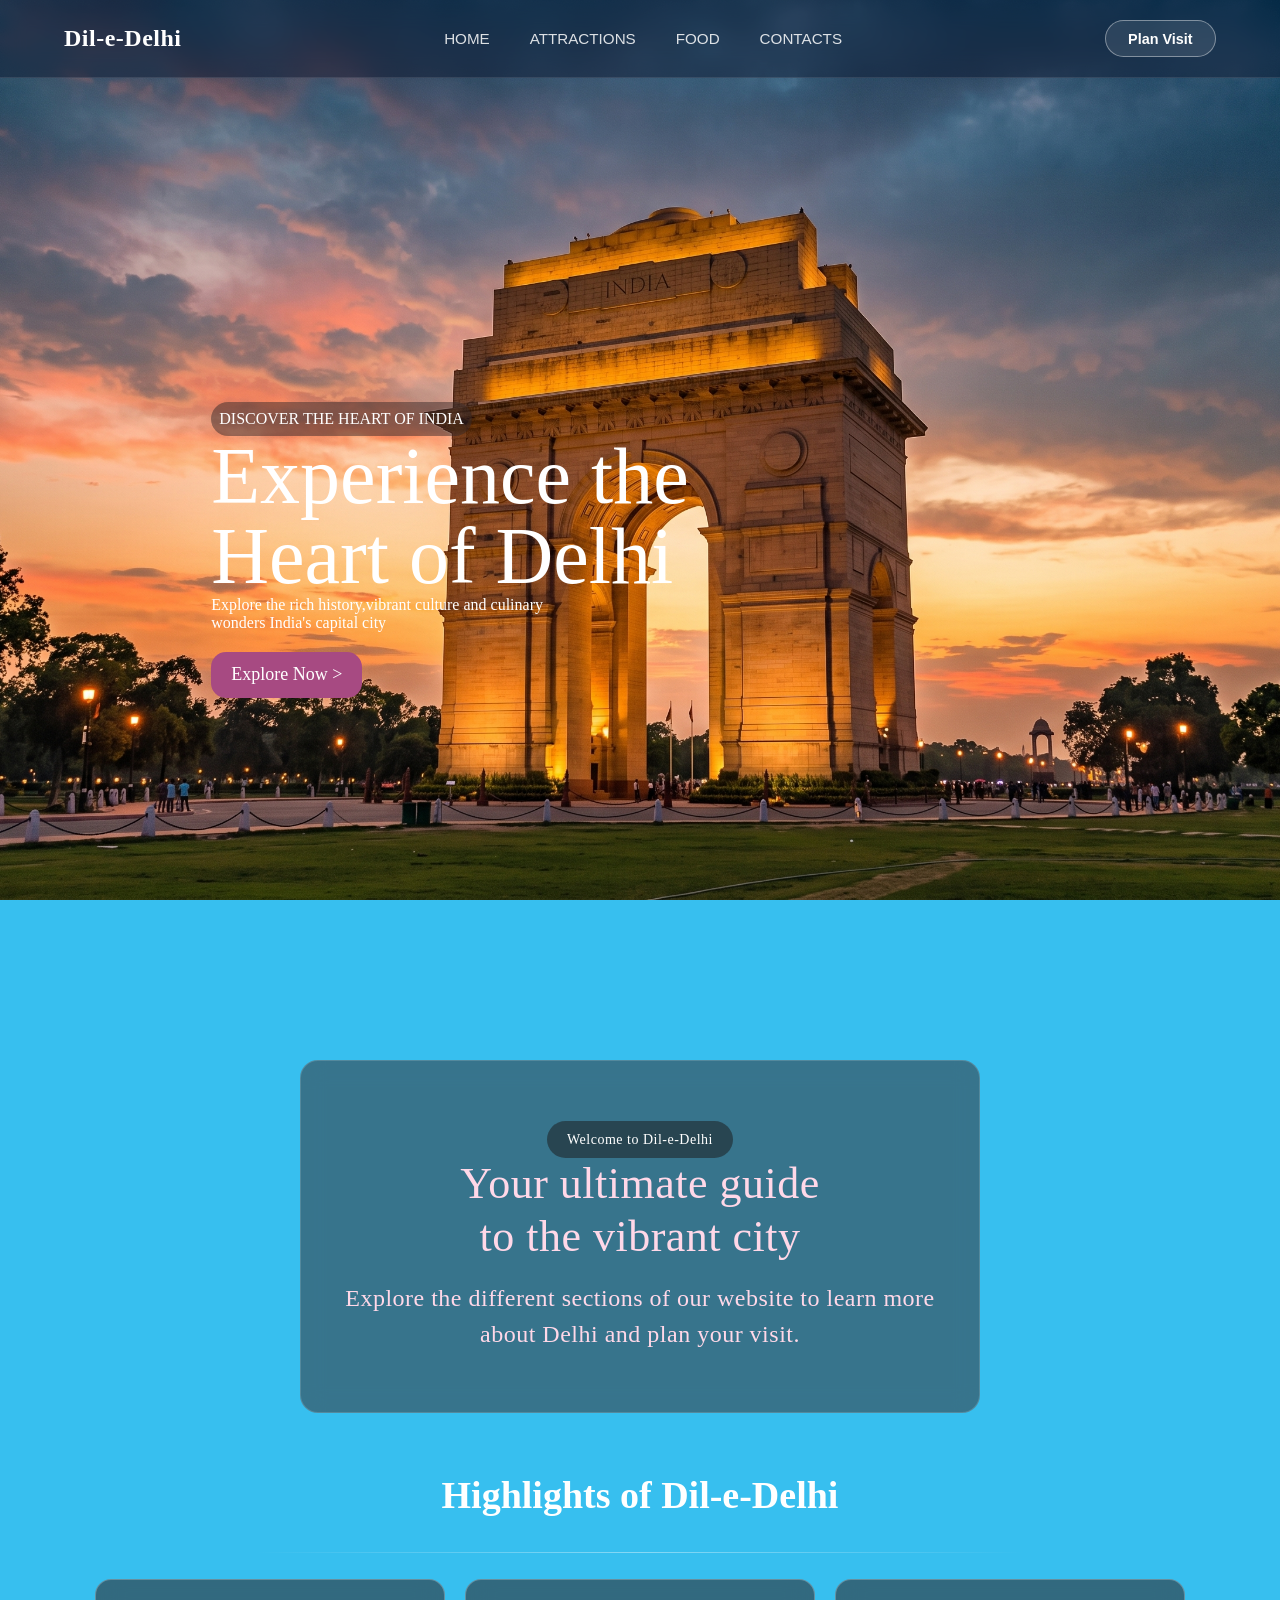
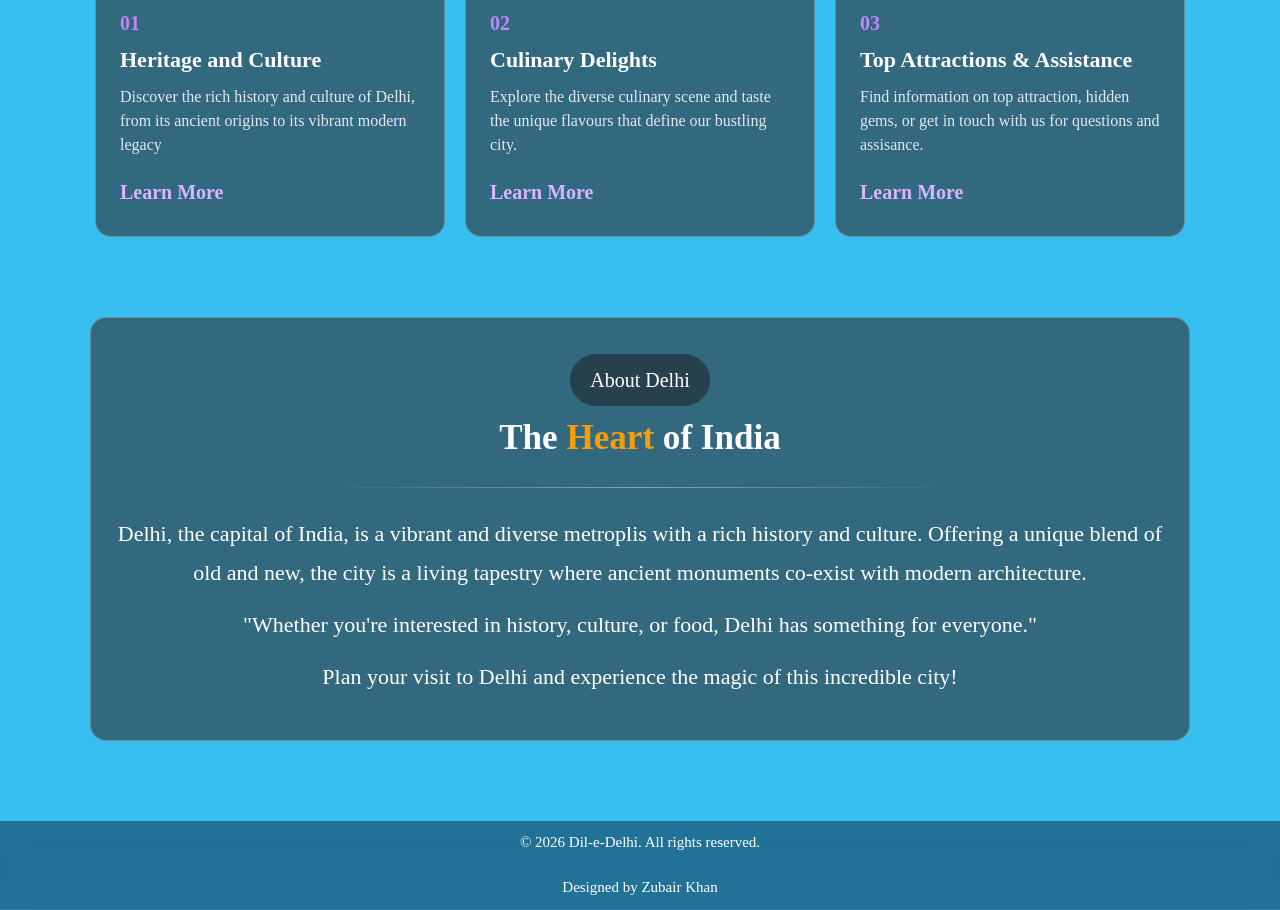
<file: index.html>
<!DOCTYPE html>
<html lang="en">
<head>
    <meta charset="UTF-8">
    <meta name="viewport" content="width=device-width, initial-scale=1.0">
    <title>Dil-e-Delhi - Home</title>
    <link rel="stylesheet" href="./CSS/style.css">
</head>
<body class="home-page">

    <header class="navbar">            
        <a class="navbar-name" href="index.html">Dil-e-Delhi</a>
        <nav class="nav-links">
        <a class="nav-link" href="index.html">HOME</a>
        <a class="nav-link" href="attractions.html">ATTRACTIONS</a>
        <a class="nav-link" href="food.html">FOOD</a>
        <a class="nav-link" href="contacts.html">CONTACTS</a>
        </nav>

        <a href="contacts.html" class="nav-btn">Plan Visit</a>
    </header>



    <section class="introduction">
        <div class="intro-text">
            <div class="intro-p">
                <p >DISCOVER THE HEART OF INDIA</p>
            </div>               
           <p id="intro-main-line">Experience the <br> 
            Heart of Delhi</p>
           <p>Explore the rich history,vibrant culture and culinary <br>
             wonders India's capital city </p>
             <a id="explr-btn" href="#home-content">Explore Now > </a>
        </div>               
        <!-- <p>Welcome to Dil-e-Delhi, your ultimate guide to exploring the vibrant city of Delhi!</p>
        <p>Discover the rich history, diverse culture, and mouth-watering cuisine that make Delhi a must-visit destination.</p>
        <p>Navigate through our website to find information on top attractions, local food spots, and how to get in touch with us.</p>
        <p>Whether you're a first-time visitor or a seasoned traveler, Dil-e-Delhi is here to help you make the most of your time in this incredible city.</p>-->
    </section> 

    <section class="home-content" id="home-content">
        <div class="Home-Hero-Banner">
            <div id="home-Hero-banner-top"><p>Welcome to Dil-e-Delhi</p></div>
            <p id="home-Hero-banner-bigger-heading">Your ultimate guide <br>
                 to the vibrant city</p>
            <p>Explore the different sections of our website to learn more about Delhi and plan your visit.</p>
            

        </div>
        <div class="highlights-section">
            <h3 id="highlights-heading">Highlights of Dil-e-Delhi</h3>
            <hr style="border: none; height: 1px; width: 60%; margin: 18px auto 26px auto; background: linear-gradient(to right, transparent, rgba(255, 255, 255, 0.4), transparent);">
            <ul class="highlights-list">
                <li>
                    <span class="highlight-mark">01</span>
                    <h3>Heritage and Culture</h3>
                    <p>Discover the rich history and culture of Delhi, from its ancient origins to its vibrant modern legacy</p>
                    <a href="attractions.html" class="highlight-link">Learn More</a>
                </li>
                <li>
                    <span class="highlight-mark">02</span>
                    <h3>Culinary Delights</h3>
                    <p>Explore the diverse culinary scene and taste the unique flavours that define our bustling city.</p>
                    <a href="food.html" class="highlight-link">Learn More</a>
                </li>
                <li>
                    <span class="highlight-mark">03</span>
                    <h3>Top Attractions & Assistance</h3>
                    <p>Find information on top attraction, hidden gems, or get in touch with us for questions and assisance.</p>
                    <a href="contacts.html" class="highlight-link">Learn More</a>
                </li>
            </ul>

        </div>
        <div class="city-intro">
            <p id="cityIntro-heading">About Delhi</p>
            <h3>The <span style="color: #f59e0b;">Heart</span> of India</h3>            
            <hr style="border: none; height: 1px; width: 60%; margin: 18px auto 26px auto; background: linear-gradient(to right, transparent, rgba(255, 255, 255, 0.4), transparent);">
            <p> Delhi, the capital of India, is a vibrant and diverse metroplis with a rich history and culture. 
                Offering a unique blend of old and new, the city is a living tapestry where ancient monuments 
                co-exist with modern architecture.</p>
            
            <p>"Whether you're interested in history, culture, or food, Delhi has something for everyone."</p>

            <p>Plan your visit to Delhi and experience the magic of this incredible city!</p>

        </div>
    </section>



    <footer>
        <p>&copy; 2026 Dil-e-Delhi. All rights reserved.</p><br>
        <p>Designed by Zubair Khan</p>
    </footer>
</body>
</html>
</file>
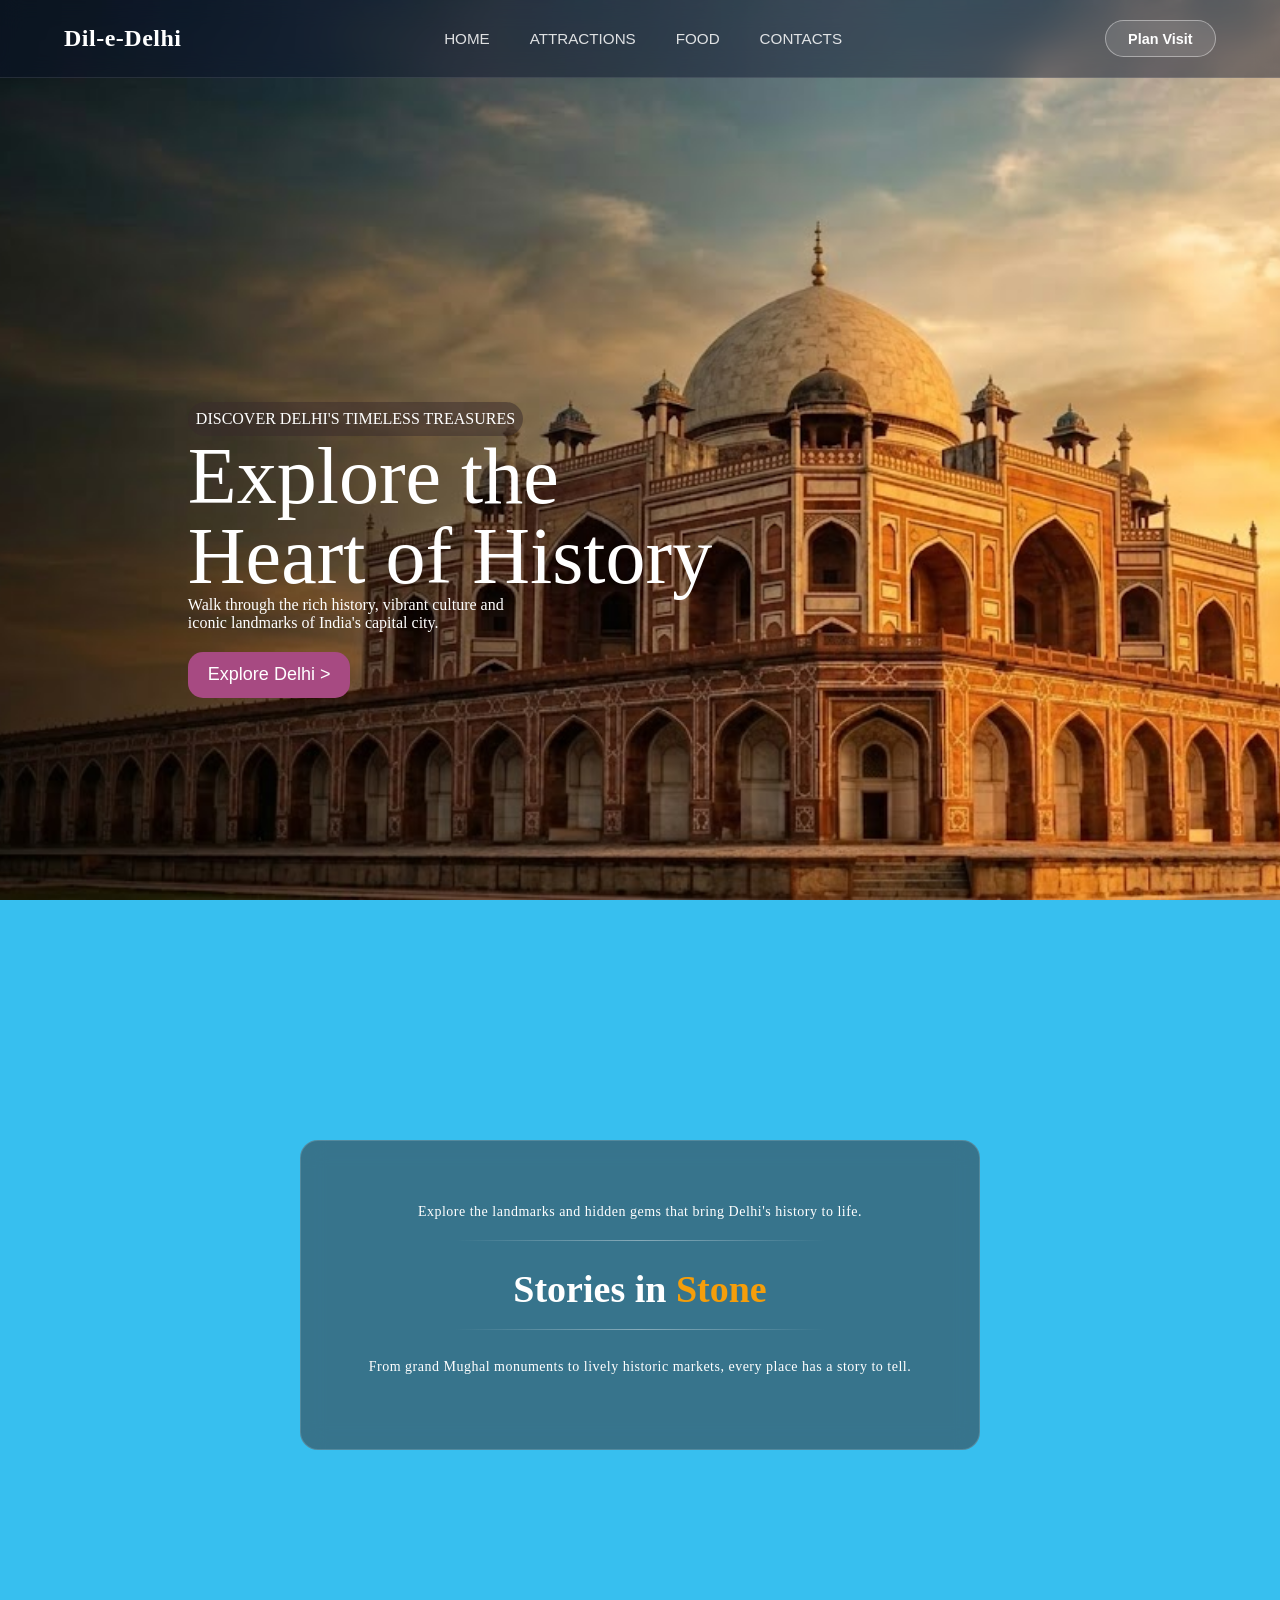
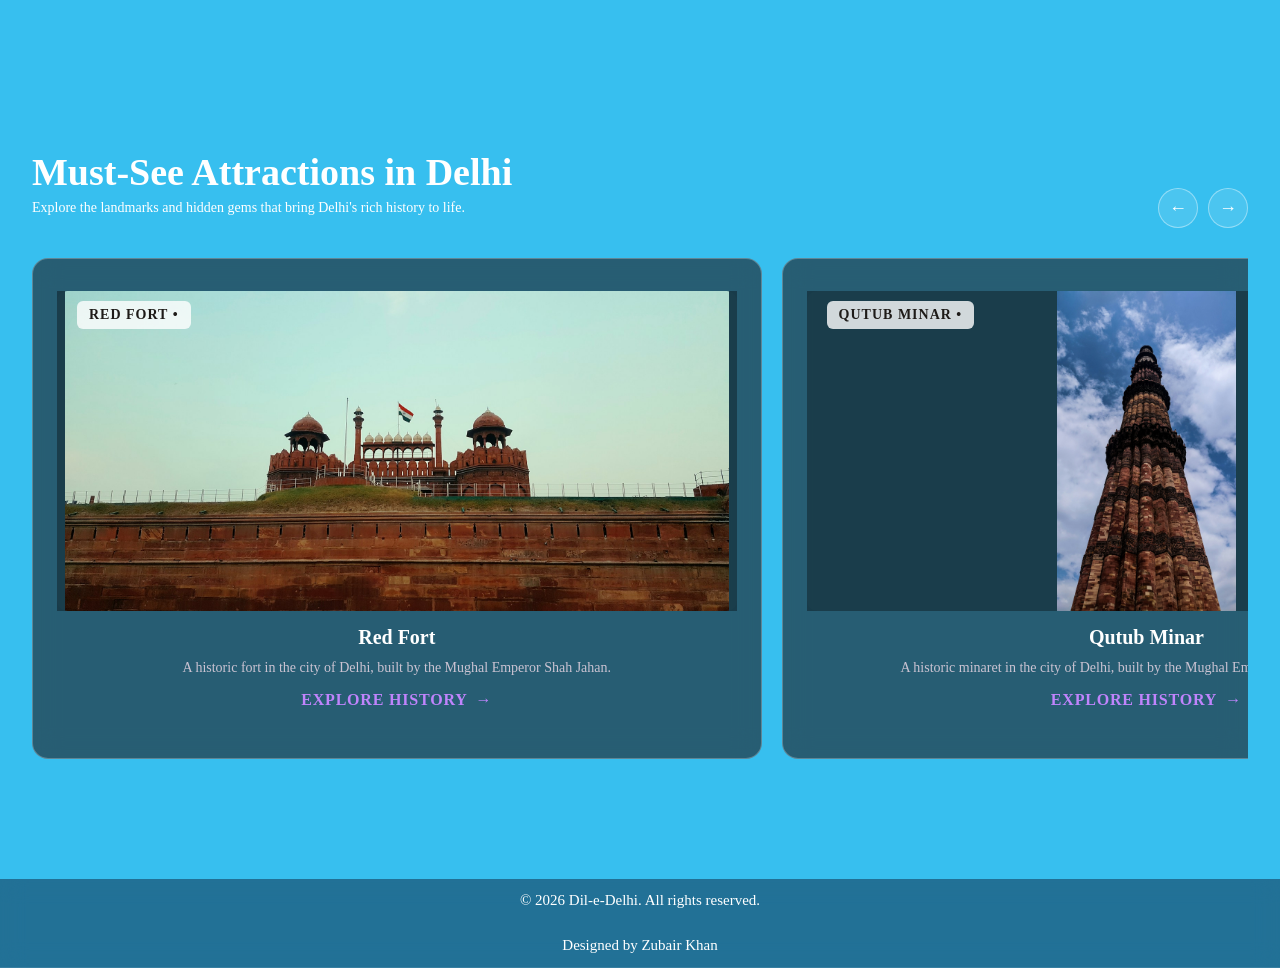
<file: attractions.html>
<!DOCTYPE html>
<html lang="en">
<head>
    <meta charset="UTF-8">
    <meta name="viewport" content="width=device-width, initial-scale=1.0">
    <title>Dil-e-Delhi - Attractions</title>
    <link rel="stylesheet" href="./CSS/style.css">
</head>
<body class="attractions-page">
    <header class="navbar">
        <a class="navbar-name" href="index.html">Dil-e-Delhi</a>
        <nav class="nav-links">
        <a class="nav-link" href="index.html">HOME</a>
        <a class="nav-link" href="attractions.html">ATTRACTIONS</a>
        <a class="nav-link" href="food.html">FOOD</a>
        <a class="nav-link" href="contacts.html">CONTACTS</a>
        </nav>

        <a href="contacts.html" class="nav-btn">Plan Visit</a>
    </header>

    <div class="introduction">
        <div class="intro-text">
            <div class="intro-p">
                <p>DISCOVER DELHI'S TIMELESS TREASURES</p>
            </div>
            <p id="intro-main-line">Explore the <br>
                Heart of History</p>
            <p>Walk through the rich history, vibrant culture and<br>
                iconic landmarks of India's capital city.</p>
            <button class="btn" id="explr-btn">Explore Delhi &gt;</button>
        </div>
    </div>

    <div class="attraction-content">
        <div class="attraction-Hero-Banner">
            <p>Explore the landmarks and hidden gems that bring Delhi's history to life.</p>
            <hr style="border: none; height: 1px; width: 60%; margin: 18px auto 26px auto; background: linear-gradient(to right, transparent, rgba(255, 255, 255, 0.4), transparent);">
            <h2>Stories in <span style="color: #f59e0b;">Stone</span></h2>
            <hr style="border: none; height: 1px; width: 60%; margin: 18px auto 26px auto; background: linear-gradient(to right, transparent, rgba(255, 255, 255, 0.4), transparent);">
            <p>From grand Mughal monuments to lively historic markets, every place has a story to tell.</p>
        </div>

        <section class="attractions-hub">
            <div class="attraction-header">
                <div>
                    <h3 class="attrac-title">Must-See Attractions in Delhi</h3>
                    <p class="attrac-subtitle">Explore the landmarks and hidden gems that bring Delhi's rich history to life.</p>
                </div>
                <div class="attrac-control">
                    <button class="nav-arrow" onclick="document.querySelector('.attrac-card').scrollBy({ left: -650,behavior: 'smooth' });">&larr;</button>
                    <button class="nav-arrow" onclick="document.querySelector('.attrac-card').scrollBy({ left: 650,behavior: 'smooth' });">&rarr;</button>
                </div>
            </div>

            <div class="attrac-card">
                <article class="featured-card">
                    <div class="card-img">
                        <span class="top-tag">RED FORT &bull;</span>
                        <img src="images/redfort.jpg" alt="Red Fort">
                    </div>
                <div class="card-content">
                    <h3>Red Fort</h3>
                    <p>A historic fort in the city of Delhi, built by the Mughal Emperor Shah Jahan.</p>
                    <a href="" class="card-link">
                        Explore History <span>&rarr;</span> 
                    </a>
                </div>
                </article>

                <article class="featured-card">
                    <div class="card-img">
                        <span class="top-tag">QUTUB MINAR &bull;</span>
                        <img src="images/qutubminar.jpg" alt="Qutub Minar">
                    </div>
                    <div class="card-content">
                        <h3>Qutub Minar</h3>
                        <p>A historic minaret in the city of Delhi, built by the Mughal Emperor Qutb al-Din Aibak.</p>
                        <a href="" class="card-link">
                            Explore History <span>&rarr;</span> 
                        </a>
                    </div>
                </article>

                <article class="featured-card">
                    <div class="card-img">
                        <span class="top-tag">INDIA GATE &bull;</span>
                        <img src="images/indiagate.jpg" alt="India Gate">
                    </div>
                    <div class="card-content">
                        <h3>India Gate</h3>
                        <p>A war memorial in the city of Delhi, built to honor the soldiers who died in World War I.</p>
                        <a href="" class="card-link">
                            Explore History <span>&rarr;</span> 
                        </a>
                    </div>
                </article>

                <article class="featured-card">
                    <div class="card-img">
                        <span class="top-tag">LOTUS TEMPLE &bull;</span>
                        <img src="images/lotustemple.jpg" alt="Lotus Temple">
                    </div>
                    <div class="card-content">
                        <h3>Lotus Temple</h3>
                        <p>A Bahá'í House of Worship in the city of Delhi, known for its unique lotus-shaped architecture.</p>
                        <a href="" class="card-link">
                            Explore History <span>&rarr;</span> 
                        </a>
                    </div>
                </article>

                <article class="featured-card">
                    <div class="card-img">
                        <span class="top-tag">HUMAYUN'S TOMB &bull;</span>
                        <img src="images/humayustomb.png" alt="Humayun's Tomb">
                    </div>
                    <div class="card-content">
                        <h3>Humayun's Tomb</h3>
                        <p>A historic tomb in the city of Delhi, built for the Mughal Emperor Humayun.</p>
                        <a href="" class="card-link">
                            Explore History <span>&rarr;</span> 
                        </a>
                    </div>
                </article>

                <article class="featured-card">
                    <div class="card-img">
                        <span class="top-tag">JAMA MASJID &bull;</span>
                        <img src="images/jama-masjid.jpg" alt="Jama Masjid">
                    </div>
                    <div class="card-content">
                        <h3>Jama Masjid</h3>
                        <p>A historic mosque in the city of Delhi, built by the Mughal Emperor Shah Jahan.</p>
                        <a href="" class="card-link">
                            Explore History <span>&rarr;</span> 
                        </a>
                    </div>
                </article>

                <article class="featured-card">
                    <div class="card-img">
                        <span class="top-tag">CHANDNI CHOWK &bull;</span>
                        <img src="images/chandni-chowk.jpg" alt="Chandni Chowk">
                    </div>
                    <div class="card-content">
                        <h3>Chandni Chowk</h3>
                        <p>A historic marketplace in the city of Delhi, known for its vibrant atmosphere and traditional shops.</p>
                        <a href="" class="card-link">
                            Explore History <span>&rarr;</span> 
                        </a>
                    </div>
                </article>

            </div>
        </section>
    </div>

    <footer>
        <p>&copy; 2026 Dil-e-Delhi. All rights reserved.</p><br>
        <p>Designed by Zubair Khan</p>
    </footer>
</body>
</html>
</file>
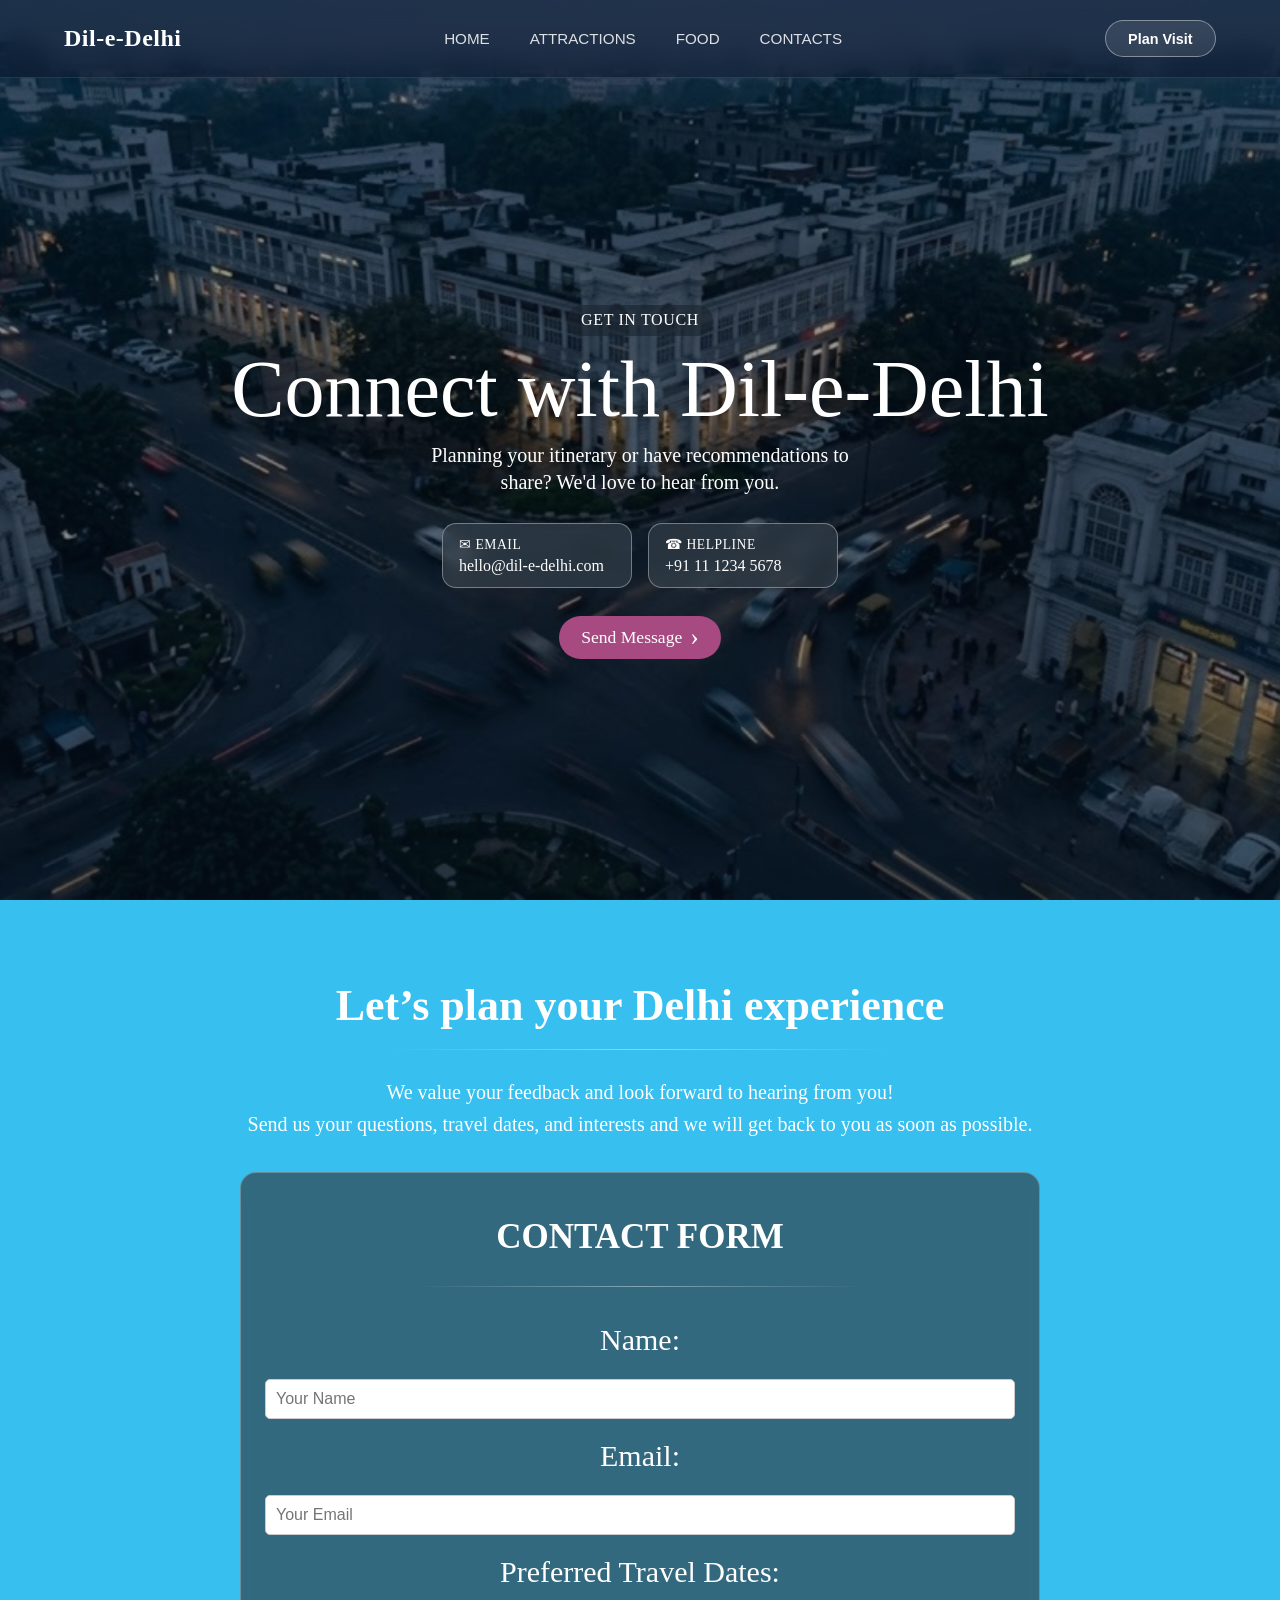
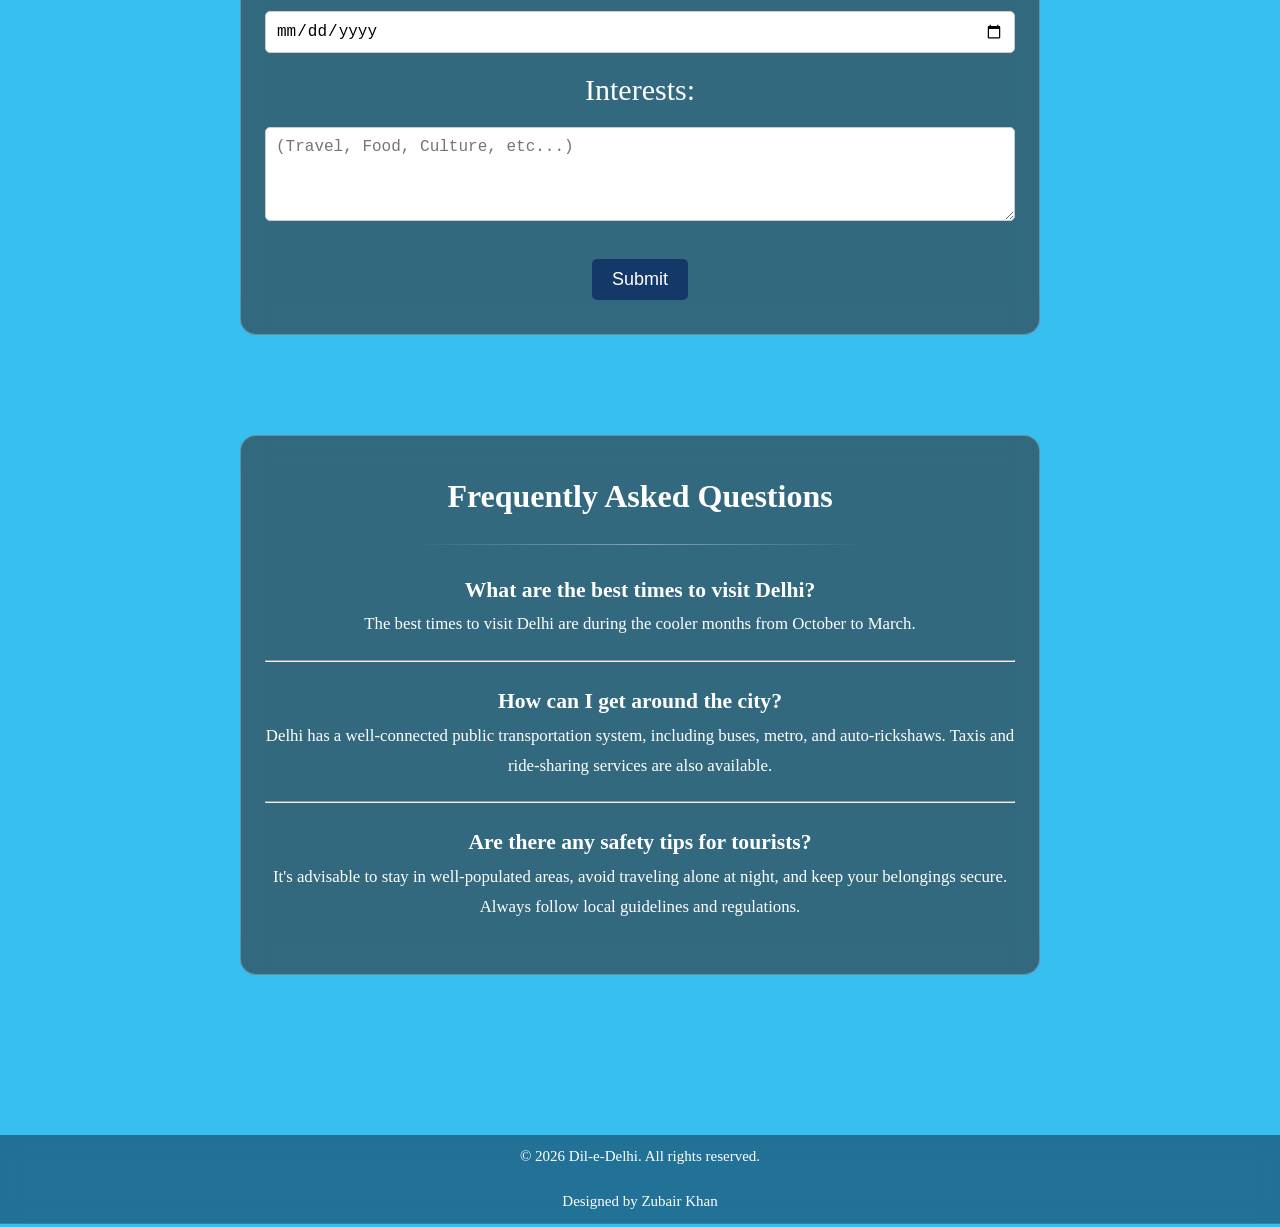
<file: contacts.html>
<!DOCTYPE html>
<html lang="en">
<head>
    <meta charset="UTF-8">
    <meta name="viewport" content="width=device-width, initial-scale=1.0">
    <title>Dil-e-Delhi - Contacts</title>
    <link rel="stylesheet" href="./CSS/style.css">
</head>
<body class="contact-page">
    <header class="navbar">
        <a class="navbar-name" href="index.html">Dil-e-Delhi</a>
        <nav class="nav-links">
        <a class="nav-link" href="index.html">HOME</a>
        <a class="nav-link" href="attractions.html">ATTRACTIONS</a>
        <a class="nav-link" href="food.html">FOOD</a>
        <a class="nav-link" href="contacts.html">CONTACTS</a>
        </nav>

        <a href="contacts.html" class="nav-btn">Plan Visit</a>
    </header>

    <main>
        <section class="contact-hero">
            <div class="contact-hero-content">
                <div class="contact-label">GET IN TOUCH</div>
                <h1>Connect with Dil-e-Delhi</h1>
                <p>Planning your itinerary or have recommendations to<br>
                    share? We'd love to hear from you.</p>

                <div class="contact-details">
                    <a class="contact-detail-card" href="mailto:hello@dil-e-delhi.com">
                        <span class="contact-detail-label">&#9993; EMAIL</span>
                        <span>hello@dil-e-delhi.com</span>
                    </a>
                    <a class="contact-detail-card" href="tel:+911112345678">
                        <span class="contact-detail-label">&#9742; HELPLINE</span>
                        <span>+91 11 1234 5678</span>
                    </a>
                </div>

                <a class="contact-hero-button" href="#contact-form">Send Message <span>&rsaquo;</span></a>
            </div>
        </section>

        <section class="contact-content">
            <div class="contact-introduction">
                <h2>Let’s plan your Delhi experience</h2>
                <hr style="border: none; height: 1px; width: 60%; margin: 18px auto 26px auto; background: linear-gradient(to right, transparent, rgba(255, 255, 255, 0.4), transparent);">

                <p>We value your feedback and look forward to hearing from you!</p>
                <p>Send us your questions, travel dates, and interests and we will get back to you as soon as possible.</p>
            </div>

            <div class="contact-form" id="contact-form">
                <h3>CONTACT FORM</h3>
                <hr style="border: none; height: 1px; width: 60%; margin: 18px auto 26px auto; background: linear-gradient(to right, transparent, rgba(255, 255, 255, 0.4), transparent);">

                <form action="#" method="post">
                    <label for="name">Name:</label>
                    <input class="contact-input" type="text" id="name" name="name" required placeholder="Your Name">

                    <label for="email">Email:</label>
                    <input class="contact-input" placeholder="Your Email" type="email" id="email" name="email" required>

                    <label for="preferred-travel-dates">Preferred Travel Dates:</label>
                    <input class="contact-input" type="date" id="preferred-travel-dates" name="preferred-travel-dates" required>

                    <label for="interests">Interests: </label>
                    <textarea class="contact-input" id="interests" placeholder="(Travel, Food, Culture, etc...)" name="interests" rows="4" required></textarea>

                    <button class="submit-btn" type="submit">Submit</button>
                </form>
            </div>

            <div class="FAQ-section">
                <h3>Frequently Asked Questions</h3>
                 <hr style="border: none; height: 1px; width: 60%; margin: 18px auto 26px auto; background: linear-gradient(to right, transparent, rgba(255, 255, 255, 0.4), transparent);">

                <div class="faq-item">
                    <h4>What are the best times to visit Delhi?</h4>
                    <p>The best times to visit Delhi are during the cooler months from October to March.</p>
                </div>
                <hr>
                <div class="faq-item">
                    <h4>How can I get around the city?</h4>
                    <p>Delhi has a well-connected public transportation system, including buses, metro, and auto-rickshaws. Taxis and ride-sharing services are also available.</p>
                </div>
                <hr>
                <div class="faq-item">
                    <h4>Are there any safety tips for tourists?</h4>
                    <p>It's advisable to stay in well-populated areas, avoid traveling alone at night, and keep your belongings secure. Always follow local guidelines and regulations.</p>
                </div>
            </div>
        </section>
    </main>

    <footer>
        <p>&copy; 2026 Dil-e-Delhi. All rights reserved.</p><br>
        <p>Designed by Zubair Khan</p>
    </footer>
</body>
</html>
</file>
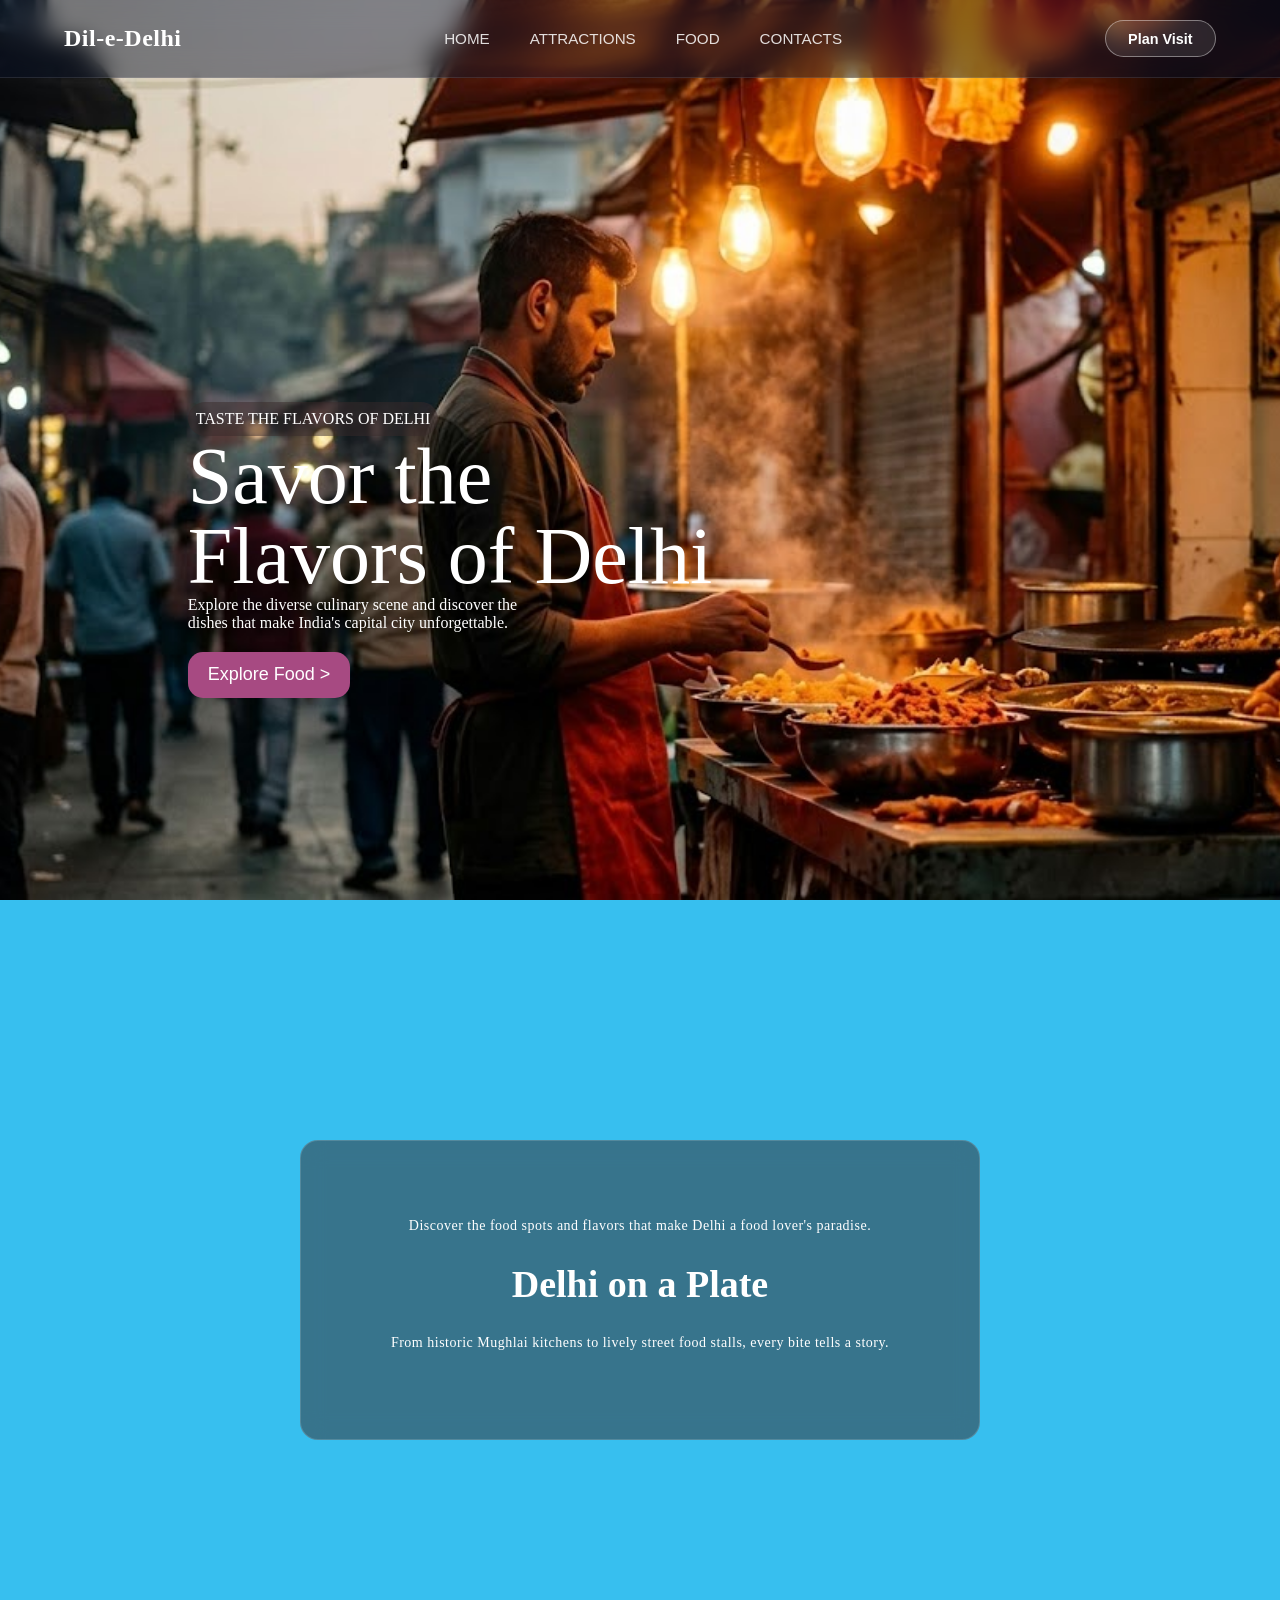
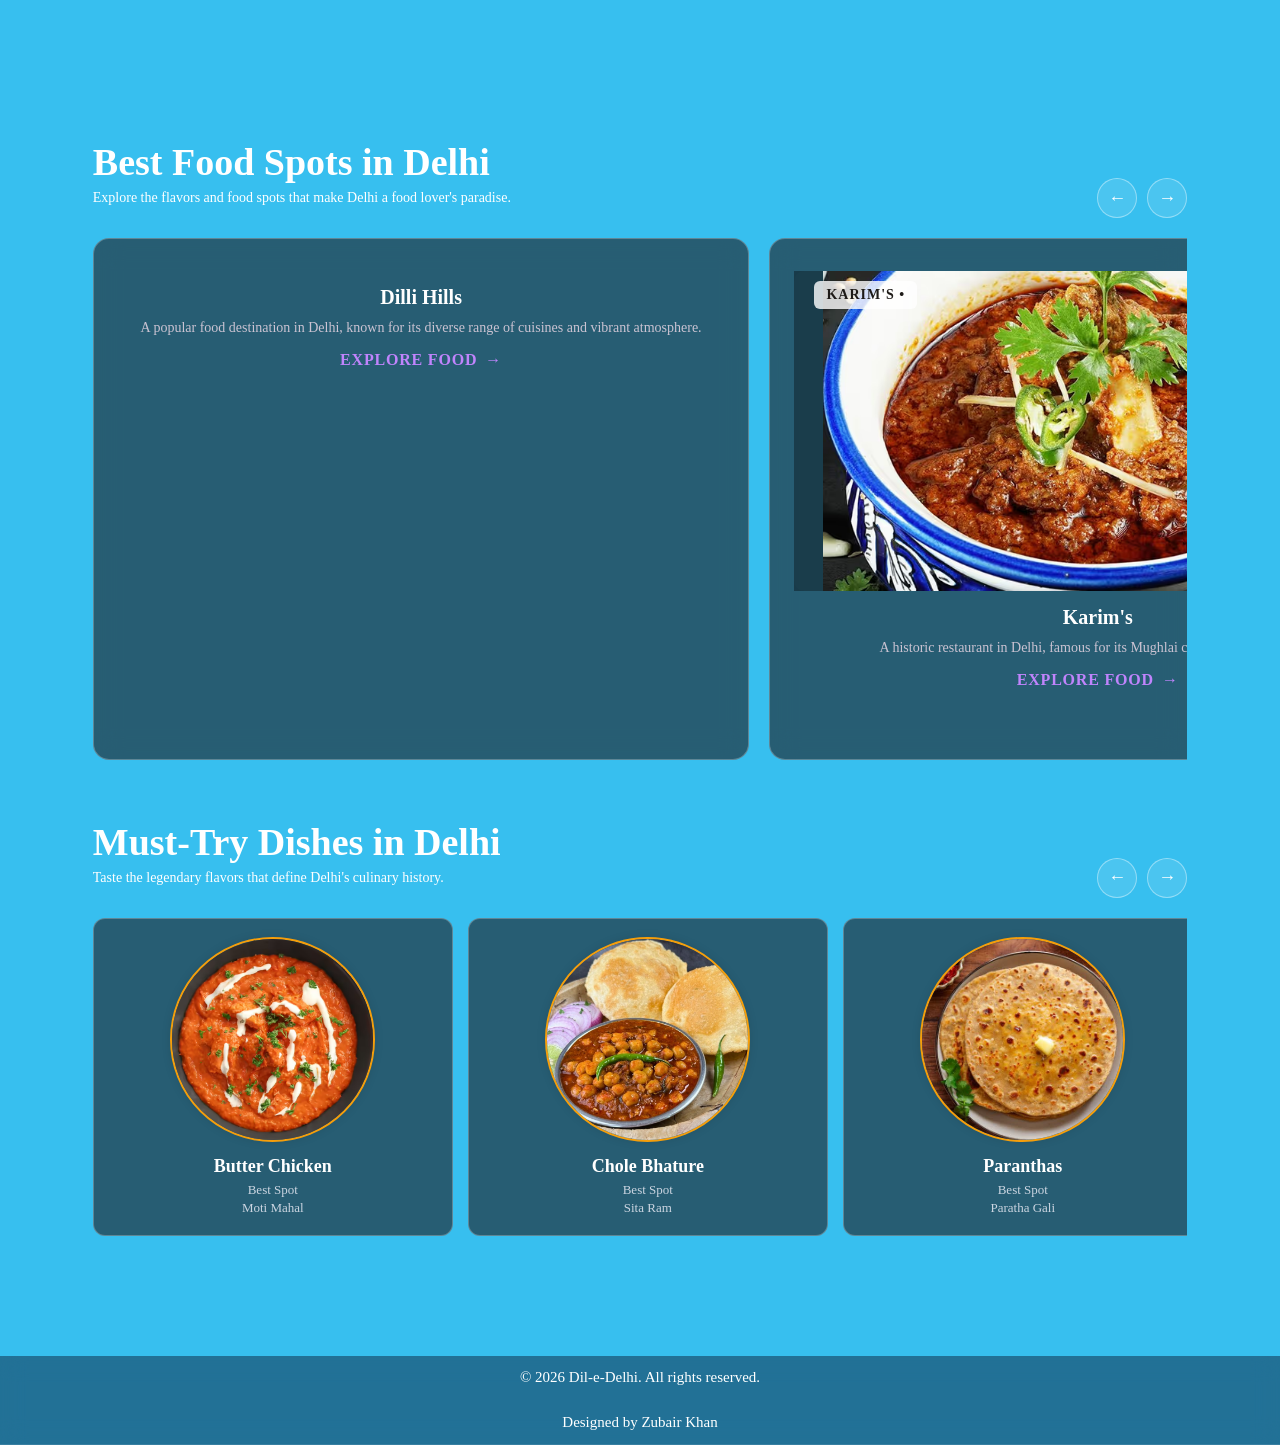
<file: food.html>
<!DOCTYPE html>
<html lang="en">
<head>
    <meta charset="UTF-8">
    <meta name="viewport" content="width=device-width, initial-scale=1.0">
    <title>Dil-e-Delhi - Food</title>
    <link rel="stylesheet" href="./CSS/style.css">
</head>
<body class="food-page">
    <header class="navbar">
        <a class="navbar-name" href="index.html">Dil-e-Delhi</a>
        <nav class="nav-links">
        <a class="nav-link" href="index.html">HOME</a>
        <a class="nav-link" href="attractions.html">ATTRACTIONS</a>
        <a class="nav-link" href="food.html">FOOD</a>
        <a class="nav-link" href="contacts.html">CONTACTS</a>
        </nav>

        <a href="contacts.html" class="nav-btn">Plan Visit</a>
    </header>

    <div class="introduction">
        <div class="intro-text">
            <div class="intro-p">
                <p>TASTE THE FLAVORS OF DELHI</p>
            </div>
            <p id="intro-main-line">Savor the <br>
                Flavors of Delhi</p>
            <p>Explore the diverse culinary scene and discover the<br>
                dishes that make India's capital city unforgettable.</p>
            <button class="btn" id="explr-btn">Explore Food &gt;</button>
        </div>
    </div>

    <div class="food-content">
        <div class="Food-Hero-Banner">
            <p>Discover the food spots and flavors that make Delhi a food lover's paradise.</p>
            <h2>Delhi on a Plate</h2>
            <p>From historic Mughlai kitchens to lively street food stalls, every bite tells a story.</p>
        </div>

        <section class="food-hub">
            <div class="food-header">
                <div>
                    <h3 class="food-title">Best Food Spots in Delhi</h3>
                    <p class="food-subtitle">Explore the flavors and food spots that make Delhi a food lover's paradise.</p>
                </div>
                <div class="food-control">
                    <button class="nav-arrow" onclick="document.querySelector('.food-card').scrollBy({ left: -650, behavior: 'smooth' });">&larr;</button>
                    <button class="nav-arrow" onclick="document.querySelector('.food-card').scrollBy({ left: 650, behavior: 'smooth' });">&rarr;</button>
                </div>
            </div>

            <div class="food-card">
                <article class="food-featured-card">
                    <div class="food-card-content">
                        <h3>Dilli Hills</h3>
                        <p>A popular food destination in Delhi, known for its diverse range of cuisines and vibrant atmosphere.</p>
                        <a href="" class="food-card-link">Explore Food <span>&rarr;</span></a>
                    </div>
                </article>

                <article class="food-featured-card">
                    <div class="food-card-img">
                        <span class="food-top-tag">KARIM'S &bull;</span>
                        <img src="images/karims.jpg" alt="Karim's">
                    </div>
                    <div class="food-card-content">
                        <h3>Karim's</h3>
                        <p>A historic restaurant in Delhi, famous for its Mughlai cuisine and rich flavors.</p>
                        <a href="" class="food-card-link">Explore Food <span>&rarr;</span></a>
                    </div>
                </article>

                <article class="food-featured-card">
                    <div class="food-card-img">
                        <span class="food-top-tag">CONNAUGHT PLACE &bull;</span>
                        <img src="images/cannaughtplacefood.jpeg" alt="Connaught Place">
                    </div>
                    <div class="food-card-content">
                        <h3>Connaught Place</h3>
                        <p>A bustling commercial and food hub in Delhi, offering a wide variety of dining options and street food.</p>
                        <a href="" class="food-card-link">Explore Food <span>&rarr;</span></a>
                    </div>
                </article>

                <article class="food-featured-card">
                    <div class="food-card-img">
                        <span class="food-top-tag">OLD DELHI &bull;</span>
                        <img src="images/old-delhi-food.jpg" alt="Old Delhi">
                    </div>
                    <div class="food-card-content">
                        <h3>Old Delhi</h3>
                        <p>A historic neighborhood in Delhi, known for its vibrant markets and traditional cuisine.</p>
                        <a href="" class="food-card-link">Explore Food <span>&rarr;</span></a>
                    </div>
                </article>
            </div>

            <div class="must-try-dishes">
                <div class="dish-header">
                    <div>
                        <h3 class="dish-title">Must-Try Dishes in Delhi</h3>
                        <p class="dish-subtitle">Taste the legendary flavors that define Delhi's culinary history.</p>
                    </div>
                    <div class="dish-control">
                        <button class="nav-arrow" onclick="document.querySelector('.dish-list').scrollBy({ left: -300, behavior: 'smooth' });">&larr;</button>
                        <button class="nav-arrow" onclick="document.querySelector('.dish-list').scrollBy({ left: 300, behavior: 'smooth' });">&rarr;</button>
                    </div>
                </div>
                <ul class="dish-list">
                    <li class="dish-item">
                        <img src="images/butterchicken.jpg" alt="Butter Chicken">
                        <h4>Butter Chicken</h4>
                        <p>Best Spot<br>Moti Mahal</p>
                    </li>
                    <li class="dish-item">
                        <img src="images/cholebhature.jpg" alt="Chole Bhature">
                        <h4>Chole Bhature</h4>
                        <p>Best Spot<br>Sita Ram</p>
                    </li>
                    <li class="dish-item">
                        <img src="images/parathas.jpeg" alt="Paranthas">
                        <h4>Paranthas</h4>
                        <p>Best Spot<br>Paratha Gali</p>
                    </li>
                    <li class="dish-item">
                        <img src="images/golgappe.jpeg" alt="Gol Gappe">
                        <h4>Gol Gappe</h4>
                        <p>Best Spot<br>Gol Gappe</p>
                    </li>
                    <li class="dish-item">
                        <img src="images/mughalbiryani.jpg" alt="Mughlai Biryani">
                        <h4>Mughlai Biryani</h4>
                        <p>Best Spot<br>Moti Mahal</p>
                    </li>
                </ul>
            </div>
        </section>
    </div>

    <footer>
        <p>&copy; 2026 Dil-e-Delhi. All rights reserved.</p><br>
        <p>Designed by Zubair Khan</p>
    </footer>
</body>
</html>
</file>
<file: CSS/style.css>
/* ALL FILES COMMON CSS */

*{
    margin: 0;
    padding: 0;
    box-sizing: border-box;
}

img{
    max-width: 100%;
    height: auto;
    border-radius: 10px;
    box-shadow: 0 0 10px rgba(0, 0, 0, 0.1);

    
}

.navbar{
    position: fixed;
    top: 0;
    left: 0;
    width: 100%;
    box-sizing: border-box;
    display: flex;
    justify-content: space-between;
    align-items: center;
    padding: 1.25rem 4rem;
    z-index: 100;
    background: rgba(11, 19, 43, 0.45);
    backdrop-filter: blur(12px);
    border-bottom: 1px solid rgba(255, 255, 255, 0.1);
}

.navbar-name{
    font-family: 'Playfair Display', Georgia, serif;
    font-size: 1.5rem;
    font-weight: 700;
    color: #ffffff;
    text-decoration: none;
    letter-spacing: 0.5px;
}

.nav-links{
    display: flex;
    align-items: center;
    gap: 2.5rem;
}

.nav-link{
    font-family: 'Plus Jakarta Sans', 'Inter', sans-serif;
    font-size: 0.95rem;
    font-weight: 500;
    color:rgba(255, 255, 255, 0.85);
    text-decoration: none;
    transition: color 0.2s ease;
}

.nav-link:hover, 
.nav-link:active{
    color: #ffffff;
}

.nav-btn{
  font-family: 'Plus Jakarta Sans', 'Inter', sans-serif;
  font-size: 0.9rem;
  font-weight: 600;
  color: #ffffff;
  text-decoration: none;
  padding: 0.6rem 1.4rem;
  border-radius: 9999px; /* Pill shape */
  border: 1px solid rgba(255, 255, 255, 0.4);
  background: rgba(255, 255, 255, 0.1);
  transition: all 0.2s ease;
}

.nav-btn:hover, .nav-btn:active{
  background: rgba(255, 255, 255, 0.2);
  border-color: rgba(255, 255, 255, 0.6);
}

/* @media (max-width: 700px){
    .home-page .introduction{
        padding: 8rem 1.5rem 3rem;
    }

    .home-page .intro-text{
        padding: 1rem 0;
    }

    #intro-main-line{
        font-size: clamp(3rem, 15vw, 5rem);
    }

    .home-page .intro-text > p:not(#intro-main-line){
        max-width: 100%;
    }

    .home-page .intro-text br{
        display: none;
    }
} */

/* INDEX/MAIN PAGE CSS */

.home-page{
    background-color: #37bfef;
    background-image: url('../images/hero-bg.jpeg');
    background-size: cover;
    background-position: center;
    background-repeat: no-repeat;
    background-attachment: fixed;
}

.introduction{
    width: 100%;
    min-height: 100vh;
    height: auto;
    margin-top: 0;
    padding: 9rem 4rem 4rem;
    display: flex;
    align-items: flex-start;
    justify-content: flex-start;
    text-align: left;
}

.intro-text{
    max-width: 850px;
}

.intro-p{
    background-color: rgba(57, 42, 42, 0.5);
    width: fit-content;
    border-radius: 18px;
    padding: 8px;
}

#intro-main-line{
    font-size: clamp(3.5rem, 7vw, 5rem);
    color: #fff;
    line-height: 1.0;

}

.intro-text{
    padding: 50px;
    text-align: left;
    color: #fff;
   
}

.introduction{
    margin-top: 100px;
    padding: 50px;
    justify-content: center;
    align-items: center;
    text-align: center;
    color: #fff;
    width: 100vh;
    height: 100vh;
}

.Home-Hero-Banner {
  max-width: 680px;
  width: 90%;
  margin: 60px auto;
  background-color: rgba(57, 42, 42, 0.5);
  backdrop-filter: blur(12px);
  -webkit-backdrop-filter: blur(12px);
  border: 1px solid rgba(255, 255, 255, 0.15);
  border-radius: 18px;
  padding: 60px 30px;
  color: #fff;
  text-align: center;
  box-sizing: border-box;
}

.Home-Hero-Banner p{
    color: #ffd8e8;
    letter-spacing: 0.5px;
    line-height: 1.5;
    font-size: 24px;
    font-weight: 500;
}


#home-Hero-banner-top {
  display: inline-block;
  background-color: rgba(27, 25, 25, 0.5);
  padding: 8px 20px;
  border-radius: 30px;
  margin-bottom: 0px;
}

#home-Hero-banner-top p {
  margin: 0;
  font-size: 14px;
  color:#ffffff
}

#home-Hero-banner-bigger-heading {
  font-size: 44px;
  line-height: 1.2;
  margin: 0 0 16px 0;
}

#explr-btn{
    display: inline-block;
    margin-top: 20px;
    padding: 10px 20px;
    font-size: 18px;
    background-color: #a74a82;
    color: #fff;
    border: none;
    border-radius: 15px;
    cursor: pointer;
    text-decoration: none;
    line-height: 1.4;
    vertical-align: top;
}

#highlights-heading{
    font-family: 'Playfair Display', Georgia, serif;
    font-size: 38px;
    text-align: center;
    color: #fff;
    margin: 60px auto 35px auto;
}

.highlights-list{
    list-style:none;
    padding: 0;
    margin: 0 auto 80px auto;
    width: 90%;
    max-width: 1100px;
    display:flex;
    gap: 20px;
    flex-wrap: wrap;
    justify-content: center;
    box-sizing: border-box;
}

.highlights-list li{
    flex: 1 1 280px;
    max-width: 350px;
    background:rgba(48, 36, 36, 0.55);
    backdrop-filter: blur(14px);
    -webkit-backdrop-filter: blur(14px);
    border: 1px solid rgba(249, 249, 249, 0.26);
    border-radius: 16px;
    padding: 32px 24px;
    text-align: left;
    box-sizing: border-box;
}

.highlights-list li .highlight-mark{
    display:block;
    font-size: 20px;
    font-weight: 600;
    color: #c084fc;
    margin-bottom: 12px;
}

.highlights-list li h3{
    font-family:'Playfair Display', Georgia, serif;
    color: #ffffff;
    font-size: 22px;
    margin: 0 0 12px 0;
}

.highlights-list li p{
    font-size: 16px;
    color: #e2e8f0;
    line-height: 1.5;
    margin: 0 0 24px 0;
}

.highlight-link{
    display:inline-block;
    color:#d8b4fe;
    font-weight:600;
    text-decoration:none;
    font-size: 20px;
    transition:transform 0.2s ease, color 0.2s ease;
}

.highlight-link:hover{
    color: #ffffff;
    transform: translatex(4px);
}

#cityIntro-heading{
  display: inline-block;
  background-color: rgba(27, 25, 25, 0.5);
  padding: 8px 20px;
  border-radius: 30px;
  margin-bottom: 0px;
  font-size: 20px;

}

.city-intro{
    font-size: 30px;
    text-align: center;
    color: #fff;
    line-height: 1.8;
    width: 90%;
    max-width: 1100px;
    background:rgba(48, 36, 36, 0.55);
    backdrop-filter: blur(14px);
    -webkit-backdrop-filter: blur(14px);
    border: 1px solid rgba(249, 249, 249, 0.26);
    border-radius: 16px;
    padding: 32px 24px;
    text-align: center;
    box-sizing: border-box;
    margin: 0 auto 80px auto;
}

.city-intro p{
    font-family:'Playfair Display', Georgia, serif;
    color: #ffffff;
    font-size: 22px;
    margin: 0 0 12px 0;
}






/* FOOD FILE CSS */

.Food-Hero-Banner{
    max-width: 680px;
    width: 90%;
    margin: 60px auto;
    background-color: rgba(57, 42, 42, 0.5);
    backdrop-filter: blur(12px);
    -webkit-backdrop-filter: blur(12px);
    border: 1px solid rgba(255, 255, 255, 0.15);
    border-radius: 18px;
    padding: 60px 30px;
    color: #fff;
    text-align: center;
    box-sizing: border-box;
    margin-bottom: 300px;
}


.Food-Hero-Banner h2{
    font-family: 'Playfair Display', Georgia, serif;
    color: #ffffff;
    font-size: 38px;
    margin: 0 0 12px 0;
}

.Food-Hero-Banner p{
    color: #ffd8e8;
    letter-spacing: 0.5px;
    line-height: 3.5;
    font-size: 54px;
    font-weight: 500;
}

.food-page{
    background-color: #37bfef;
    background-image: url('../images/food-bg.jpeg');
    background-size: cover;
    background-position: center;
    background-repeat: no-repeat;
    background-attachment: fixed;
}

.food-hub{
    width: 90%;
    max-width: 1100px;
    margin: 30px auto;
    box-sizing: border-box;
}

.food-content{
    width: 100%;
    padding: 5rem 2rem;
    color: #fff;
    min-height: 100vh;
    height: auto;
    overflow-x: hidden;
}

.food-content h3{
    font-family: 'Playfair Display', Georgia, serif;
    color: #ffffff;
    font-size: 38px;
}

.food-content p{
    font-family: 'Playfair Display', Georgia, serif;
    color: #ffffff;
    font-size: 14px;
    margin: 0 0 12px 0;
}

.food-header{
    display: flex;
    justify-content: space-between;
    align-items: flex-end;
    margin-bottom: 20px;
}

.food-title{
    font-family:'Playfair Display', Georgia, serif;
    font-size: 34px;
    color: #ffffff;
    margin: 0 0 6px 0;
}

.food-subtitle{
    color: #cbd5e1;
    font-size: 16px;
    margin: 0;
}

.food-control{
    display: flex;
    align-items: center;
    gap: 10px;
}

.food-counter{
    color: #111111;
    font-size: 16px;
}

.food-card{
    width: 100%;
    min-width: 0;
    display: flex;
    gap: 20px;
    overflow-x: auto;
    scroll-behavior: smooth;
    scroll-snap-type: x mandatory;
    -webkit-overflow-scrolling: touch;
    padding-bottom: 10px;
    scrollbar-width: none;
}

.food-card::-webkit-scrollbar{
    display: none;
}

.food-featured-card{
    flex: 0 0 60%;
    min-width: 200px;
    background: rgba(28, 14, 14, 0.55);
    backdrop-filter: blur(14px);
    -webkit-backdrop-filter: blur(14px);
    border: 1px solid rgba(249, 249, 249, 0.26);
    border-radius: 16px;
    padding: 32px 24px;
    text-align: center;
    box-sizing: border-box;
    overflow: hidden;
    scroll-snap-align: center;
    transition: border-color 0.3s ease, box-shadow 0.3s ease;
}

.food-featured-card:hover{
    border-color: #f59e0b;
    box-shadow: 0 0 12px rgba(255, 255, 255, 0.4);
}

.food-card-img{
    position: relative;
    width: 100%;
    height: 320px;
    background: rgba(0, 0, 0, 0.35);
    overflow: hidden;
    display: flex;
    justify-content: center;
}

.food-card-img img{
    width: 100%;
    height: 100%;
    object-fit: contain;
    object-position: center;
    display: block;
}

.food-top-tag{
    position: absolute;
    top: 10px;
    left: 20px;
    font-size: 14px;
    font-weight: 600;
    letter-spacing: 1px;
    color: #1e1b18;
    background: rgba(255, 255, 255, 0.8);
    padding: 6px 12px;
    border-radius: 6px;
}

.food-card-content{
    padding: 15px 20px;
}

.food-card-content h3{
    gap: 12px;
    margin-bottom: 8px;
    font-family: 'Playfair Display', Georgia, serif;
    font-size: 20px;
    color: #ffffff;
}

.food-card-content p{
    color: #cbc3d2;
    font-size: 14px;
    line-height: 1.6;
    margin: 0;
}

.food-card-link{
    display: inline-flex;
    align-items: center;
    gap: 8px;
    margin-top: 12px;
    font-size: 16px;
    font-weight: 600;
    letter-spacing: 0.8px;
    text-decoration: none;
    text-transform: uppercase;
    color: #c084fc;
    transition: gap 0.25s ease, color 0.25s ease;
}

.food-card-link span{
    font-size: 16px;
    transition: transform 0.25s ease;
}

.food-card-link:hover{
    color: #f59e0b;
}

.food-card-link:hover span{
    transform: translateX(4px);
}


.card-content{
    font-size: 22px;
}

.must-try-dishes{
    margin-top: 50px;
}

.dish-header{
    display: flex;
    justify-content: space-between;
    align-items: flex-end;
    margin-bottom: 20px;
}

.dish-title{
    font-family: 'Playfair Display', Georgia, serif;
    font-size: 34px;
    color: #ffffff;
    margin: 0 0 6px 0;
}

.dish-subtitle{
    color: #cbd5e1;
    font-size: 16px;
    margin: 0;
}

.dish-control{
    display: flex;
    align-items: center;
    gap: 10px;
}

.dish-counter{
    color: #111111;
    font-size: 16px;
}

.dish-list{
    width: 100%;
    min-width: 0;
    display: flex;
    gap: 15px;
    padding: 0 0 10px 0;
    list-style-type: none;
    overflow-x: auto;
    scroll-behavior: smooth;
    scroll-snap-type: x mandatory;
    scrollbar-width: none;
}

.dish-list::-webkit-scrollbar{
    display: none;
}

.dish-item{
    flex: 0 0 360px;
    padding: 18px 12px;
    background: rgba(28, 14, 14, 0.55);
    border: 1px solid rgba(249, 249, 249, 0.26);
    border-radius: 12px;
    text-align: center;
    scroll-snap-align: center;
}

.dish-item:hover{
    border-color: #f59e0b;
}

.dish-item img{
    width:205px;
    height: 205px;
    border-radius: 50%;
    object-fit: cover;
    border: 2px solid #f59e0b;
}

.dish-item h4{
    margin: 10px 0 4px 0;
    color: #ffffff;
    font-size: 18px;
}

.dish-item p{
    margin: 0;
    color: #cbd5e1;
    font-size: 13px;
    line-height: 1.4;
}
.highlights-list{
    list-style-type: none;
}

/* ATTRACTIONS FILE CSS */

.attractions-page{
    background-color: #37bfef;
    background-image: url('../images/attractions-bg.jpeg');
    background-size: cover;
    background-position: center;
    background-repeat: no-repeat;
    background-attachment: fixed;
}

.attraction-Hero-Banner{
    max-width: 680px;
    width: 90%;
    margin: 60px auto;
    background-color: rgba(57, 42, 42, 0.5);
    backdrop-filter: blur(12px);
    -webkit-backdrop-filter: blur(12px);
    border: 1px solid rgba(255, 255, 255, 0.15);
    border-radius: 18px;
    padding: 60px 30px;
    color: #fff;
    text-align: center;
    box-sizing: border-box;
    margin-bottom: 300px;
}

.attraction-Hero-Banner h2{
    font-family: 'Playfair Display', Georgia, serif;
    color: #ffffff;
    font-size: 38px;
    margin: 0 0 12px 0;
}

.attraction-Hero-Banner p{
    color: #ffd8e8;
    letter-spacing: 0.5px;
    line-height: 1.5;
    font-size: 160px;
    font-weight: 500;
}

.attraction-content{
    padding: 5rem 2rem;
    color: #fff;
    min-height: 100vh;
    height: auto;
}

.attraction-content h3{
    font-family:'Playfair Display', Georgia, serif;
    color: #ffffff;
    font-size: 38px;
}

.attraction-content p{
    font-family:'Playfair Display', Georgia, serif;
    color: #ffffff;
    font-size: 14px;
    margin: 0 0 12px 0;
}

.attraction-hub{
    width: 90%;
    max-width: 1100px;
    margin: 30px auto;
    box-sizing: border-box;
}

.attraction-header{
    display: flex;
    justify-content: space-between;
    align-items: flex-end;
    margin-bottom: 20px;
}

.attrac-title{
    font-family:'Playfair Display', Georgia, serif;
    font-size: 34px;
    color: #ffffff;
    margin: 0 0 6px 0
}

.attrac-subtitle{
    color:#cbd5e1;
    font-size: 16px;
    margin: 0;
}

.attrac-control{
    display: flex;
    align-items: center;
    gap: 10px;
}

.attrac-counter{
    color: #111111;
    font-size: 16px;
}

.nav-arrow{
    width: 40px;
    height: 40px;
    border-radius: 50%;
    border: 1px solid rgba(255, 255, 255, 0.4);
    background: rgba(255, 255, 255, 0.1);
    color: #ffffff;
    cursor: pointer;
    display: flex;
    align-items: center;
    justify-content: center;
    font-size: 18px;
    transition: border-color 0.2s, box-shadow 0.2s;
}

.nav-arrow:hover{
    border-color: #f59e0b;
    box-shadow: 0 0 8px rgba(255, 255, 255, 0.3);
}

.attrac-card{
    display: flex;
    gap: 20px;
    overflow-x: auto;
    scroll-behavior: smooth;
    scroll-snap-type: x mandatory;
    -webkit-overflow-scrolling: touch;
    padding-bottom: 10px;
    scrollbar-width: none;
}

.attrac-card::-webkit-scrollbar{
    display: none;
}

.featured-card{
    flex: 0 0 60%;
    min-width: 200px;
    background:rgba(28, 14, 14, 0.55);
    backdrop-filter: blur(14px);
    -webkit-backdrop-filter: blur(14px);
    border: 1px solid rgba(249, 249, 249, 0.26);
    border-radius: 16px;
    padding: 32px 24px;
    text-align: center;
    box-sizing: border-box;
    overflow: hidden;
    scroll-snap-align: center;
    transition: border-color 0.3s ease, box-shadow 0.3s ease;
}

.featured-card:hover{
    border-color: #f59e0b;
    box-shadow: 0 0 12px rgba(255, 255, 255, 0.4);
}

.card-img{
    position: relative;
    width: 100%;
    height: 320px;
    background:rgba(0,0,0,0.35);
    overflow: hidden;
    display: flex;
    justify-content: center;
    position: relative;
    overflow: hidden;
}

.card-img img{
    width: 100%;
    height: 100%;
    object-fit: contain;
    object-position: center;
    display: block;
}

.top-tag{
    position:absolute;
    top: 10px;
    left: 20px;
    font-size: 14px;
    font-weight: 600;
    letter-spacing: 1px;
    color:#1e1b18;
    background: rgba(255, 255, 255, 0.8);
    padding: 6px 12px;
    border-radius: 6px;
}

.card-content{
    padding: 15px 20px;
}

.card-content h3{
    gap:12px;
    margin-bottom:8px;
    font-family:'Playfair Display', Georgia, serif;
    font-size: 20px;
    color: #ffffff;
}

.card-content p{
    color:#cbc3d2;
    font-size: 14px;
    line-height: 1.6;
    margin: 0;
}

.card-link{
    display: inline-flex;
    align-items: center;
    gap: 8px;
    margin-top: 12px;
    font-size: 16px;
    font-weight: 600;
    letter-spacing: 0.8px;
    text-decoration: none;
    text-transform: uppercase;
    color:#c084fc;
    transition: gap 0.25 ease, color 0.25s ease;
}

.card-link span {
  font-size: 16px;
  transition: transform 0.25s ease;
}

.card-link:hover {
  color: #f59e0b;
}

.card-link:hover span {
  transform: translateX(4px);
}

.attrac-card{
    margin: 30px 0;
}

/* CONTACTS FILE CSS */

.contact-page{
    background-color: #37bfef;
    background-image: url('../images/contacts-bg.jpeg');
    background-size: cover;
    background-position: center;
    background-repeat: no-repeat;
    background-attachment: fixed;
}

.contact-hero{
    min-height: 100vh;
    padding: 9rem 2rem 5rem;
    display: flex;
    justify-content: center;
    align-items: center;
    text-align: center;
    color: #fff;
    background: linear-gradient(rgba(5, 18, 32, 0.28), rgba(5, 18, 32, 0.55));
}

.contact-hero-content{
    max-width: 900px;
}

.contact-label{
    display: inline-block;
    padding: 0.4rem 0.9rem;
    border-radius: 999px;
    background: rgba(27, 36, 47, 0.62);
    font-size: 1rem;
    letter-spacing: 0.04em;
}

.contact-hero h1{
    margin: 0.7rem 0;
    font-family: Georgia, serif;
    font-size: clamp(3rem, 7vw, 5rem);
    font-weight: 500;
    line-height: 1.05;
}

.contact-hero p{
    font-family: Georgia, serif;
    font-size: 1.25rem;
    line-height: 1.35;
}

.contact-details{
    display: flex;
    justify-content: center;
    gap: 1rem;
    margin: 1.7rem 0;
}

.contact-detail-card{
    min-width: 190px;
    padding: 0.75rem 1rem;
    display: flex;
    flex-direction: column;
    gap: 0.25rem;
    border: 1px solid rgba(255, 255, 255, 0.35);
    border-radius: 14px;
    background: rgba(55, 66, 78, 0.65);
    color: #fff;
    text-align: left;
    text-decoration: none;
    backdrop-filter: blur(8px);
    transition: background 0.2s ease, transform 0.2s ease;
}

.contact-detail-card:hover{
    background: rgba(80, 91, 104, 0.8);
    transform: translateY(-2px);
}

.contact-detail-label{
    font-size: 0.85rem;
    letter-spacing: 0.04em;
}

.contact-hero-button{
    display: inline-flex;
    align-items: center;
    gap: 0.5rem;
    padding: 0.7rem 1.4rem;
    border-radius: 999px;
    background: #a74a82;
    color: #fff;
    font-size: 1.1rem;
    text-decoration: none;
    transition: background 0.2s ease, transform 0.2s ease;
}

.contact-hero-button:hover{
    background: #bd6098;
    transform: translateY(-2px);
}

.contact-hero-button span{
    font-size: 1.6rem;
    line-height: 0.7;
}

.contact-content{
    padding: 5rem 2rem;
    color: #fff;
}

.contact-introduction{
    max-width: 850px;
    margin: 0 auto 2rem;
    text-align: center;
}

.contact-introduction h2{
    margin-bottom: 0.75rem;
    font-size: 44px;
    color: #fff;
}

.contact-introduction p{
    line-height: 1.6;
    font-size: 20px;
    color: #ffffff;
}

.contact-form{
    font-size: 30px;
    text-align: center;
    color: #fff;
    line-height: 1.8;
    width: 90%;
    max-width: 800px;
    background:rgba(48, 36, 36, 0.55);
    backdrop-filter: blur(14px);
    -webkit-backdrop-filter: blur(14px);
    border: 1px solid rgba(249, 249, 249, 0.26);
    border-radius: 16px;
    padding: 32px 24px;
    text-align: center;
    box-sizing: border-box;
    margin: 0 auto 80px auto;
}

.contact-form h3{
    margin-bottom: 10px;
    font-family:'Playfair Display', Georgia, serif;
    color: #ffffff;
    font-size: 35px;
}


.FAQ-section{
    font-size: 30px;
    text-align: center;
    color: #fff;
    line-height: 1.8;
    width: 90%;
    max-width: 800px;
    background:rgba(48, 36, 36, 0.55);
    backdrop-filter: blur(14px);
    -webkit-backdrop-filter: blur(14px);
    border: 1px solid rgba(249, 249, 249, 0.26);
    border-radius: 16px;
    padding: 32px 24px;
    text-align: center;
    box-sizing: border-box;
    margin: 100px auto 80px auto;
}

.FAQ-section h3{
    margin-bottom: 1rem;
    font-size: 2rem;
}

.faq-item{
    margin: 1.25rem auto;
}

.faq-item h4{
    font-size: 1.35rem;
}

.faq-item p{
    font-size: 1.05rem;
}

.contact-input{
    width: 100%;
    padding: 10px;
    margin: 10px 0;
    border: 1px solid #ccc;
    border-radius: 5px;
    font-size: 16px;
}

.submit-btn{
    padding: 10px 20px;
    font-size: 18px;
    background-color: #143867;
    color: #fff;
    border: none;
    border-radius: 5px;
    cursor: pointer;
}

@media (max-width: 700px){
    .navbar{
        padding: 1rem;
    }

    .nav-links{
        gap: 0.8rem;
    }

    .nav-link{
        font-size: 0.75rem;
    }

    .nav-btn{
        display: none;
    }

    .contact-hero{
        padding: 8rem 1rem 3rem;
    }

    .contact-hero h1{
        font-size: 3rem;
    }

    .contact-hero p br{
        display: none;
    }

    .contact-details{
        flex-direction: column;
        align-items: stretch;
    }

    .contact-detail-card{
        text-align: center;
    }
}






























































































footer{
    background: rgba(11, 19, 43, 0.45);
    backdrop-filter: blur(12px);
    border-bottom: 1px solid rgba(255, 255, 255, 0.1);
    font-size: 15px;
    color: #fff;
    text-align: center;
    padding: 10px;
    line-height: 1.5;
    
}
</file>
